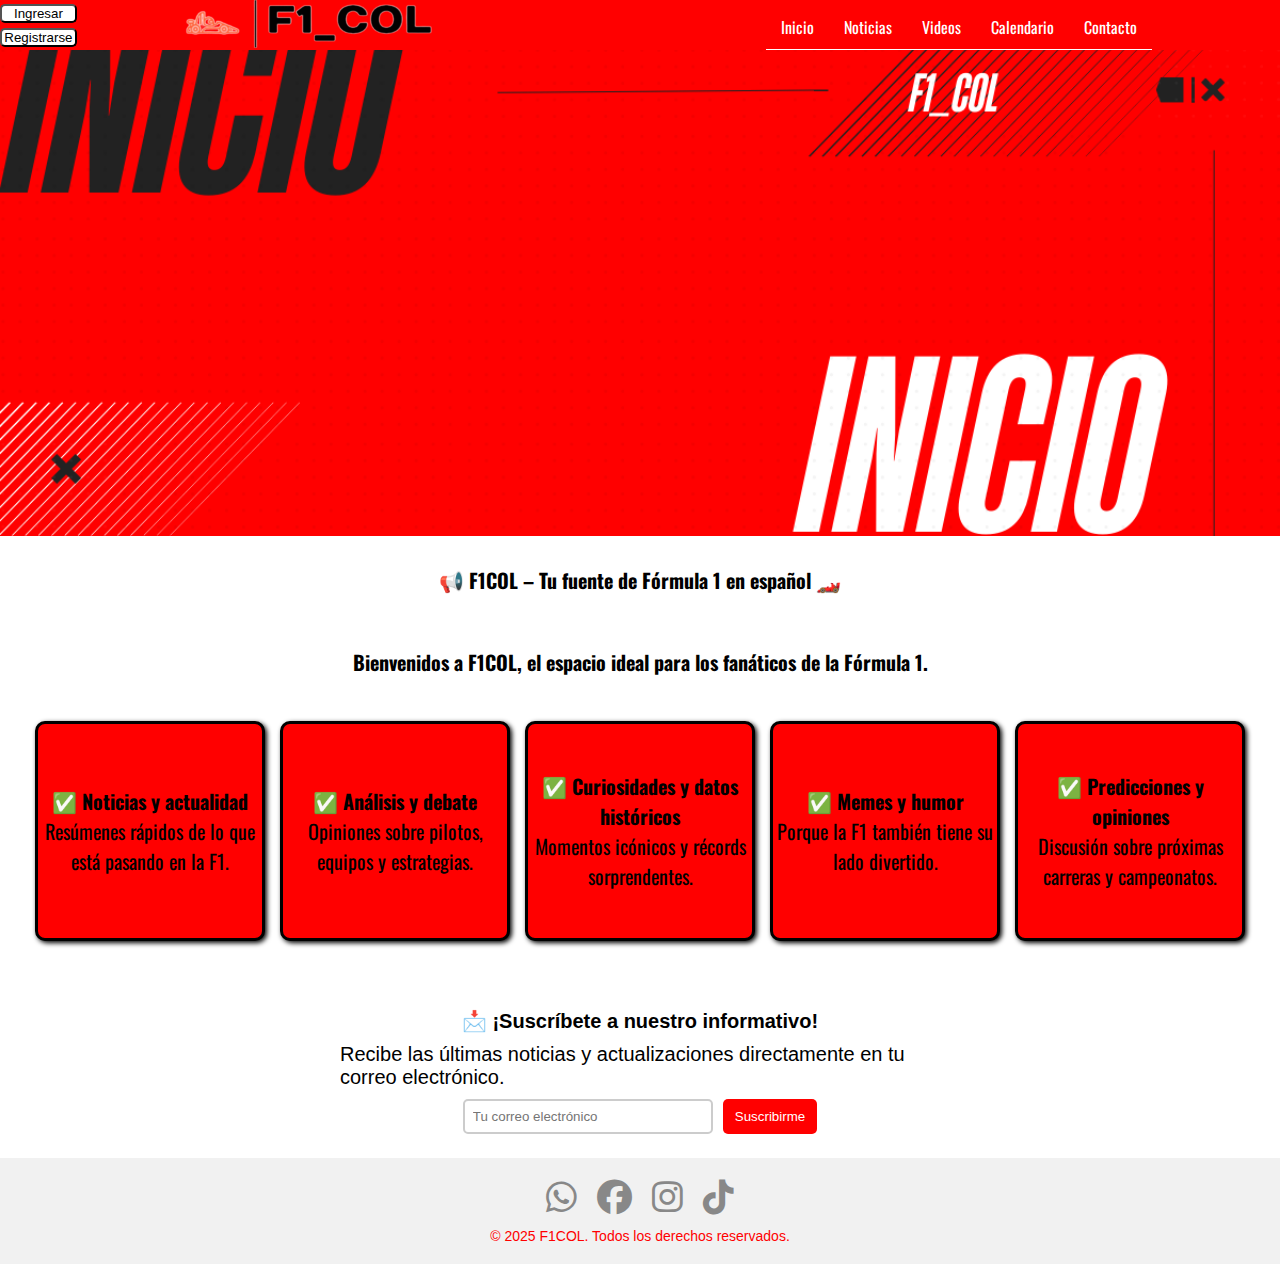
<file: index.html>
<!DOCTYPE html>
<html lang="es">
    <head>
        <meta charset="UTF-8">
        <meta name="viewport" content="width=device-width, initial-scale=1.0">
        <title>F1COL - Tu fuente de Fórmula 1</title>
        <link rel="shortcut icon" href="img/logo3.png" type="image/x-icon">
        <link rel="stylesheet"
            href="https://cdnjs.cloudflare.com/ajax/libs/font-awesome/6.7.2/css/all.min.css">
        <link rel="stylesheet" href="css/index.css">
    </head>

    <body>
        <header>
            <div class="contenedor">

                <input type="checkbox" id="menu_bar">
                <label for="menu_bar" class="fa fa-bars"></label>
                <nav class="menu">
                    <a href="index.html">Inicio</a>
                    <a href="noticias.html">Noticias</a>
                    <a href="videos.html">Videos</a>
                    <a href="calendario.html">Calendario</a>
                    <a href="contacto.html">Contacto</a>
                </nav>
                <div class="logo">
                    <img src="img/logorectangular1.png" width="250"
                        alt="F1COL Logo"
                        style="display: block; margin: 0 auto;">
                </div>
            </div>
            <div class="boton">
            <div class="login">
                <a href="login.html">
                    <button type="button"
                        onclick="window.location.href='registro.html'">Ingresar</button>
                </a>
                <br>
                <a href="registro.html">
                    <button type="button"
                        onclick="window.location.href='registro.html'">Registrarse</button>
                </a>
            </div>
        </div>

        </header>

        <br>
        <section id="banner">
            <img src="img/inicio.png" alt width="100%">
        </section>

        <main>

            <br>

            <div class="intro">
                <b>
                    <p>📢 F1COL – Tu fuente de Fórmula 1 en español 🏎️</p>
                    <br>
                    <p>Bienvenidos a F1COL, el espacio ideal para los
                        fanáticos de la Fórmula 1.</p>
                </b>
            </div>
            <br>
            <div class="tarjetasContainer">
                <div class="contenido">
                    <p>✅ <b>Noticias y actualidad</b><br> Resúmenes rápidos de lo que está pasando en la F1.</p>
                </div>
                <div class="contenido">
                    <p>✅ <b>Análisis y debate</b><br>Opiniones sobre pilotos, equipos y estrategias.</p>
                </div>
                <div class="contenido">
                    <p>✅ <b>Curiosidades y datos históricos</b><br>Momentos icónicos y récords sorprendentes.</p>
                </div>
                <div class="contenido">
                    <p>✅ <b>Memes y humor</b><br> Porque la F1 también tiene su lado divertido.</p>
                </div>
                <div class="contenido">
                    <p>✅ <b>Predicciones y opiniones</b><br>Discusión sobre próximas carreras y campeonatos.</p>
                </div>
            </div>

            <br><br>
                <div class="contenedor3">
                <div> 
                    <h2>📩 ¡Suscríbete a nuestro informativo!</h2>
                    <p>Recibe las últimas noticias y actualizaciones
                        directamente en
                        tu correo electrónico.</p>
                    <form action="#">
                        <input type="email" placeholder="Tu correo electrónico"
                            required>
                        <button type="submit">Suscribirme</button>
                    </form>
                </div>
            </div>
                <br>
            </main>
            <footer class="footer">
                <div class="social-icons">
                    <a href="#"><i class="fab fa-whatsapp"></i></a>
                    <a href="#"><i class="fab fa-facebook"></i></a>
                    <a href="https://www.instagram.com/soy_f1_col/profilecard/?igsh=MXU0N2xxOG9iejJrbg%3D%3D" target="_blank">
                        <i class="fab fa-instagram"></i>
                    </a>
                    <a href="https://www.tiktok.com/@f1col_" target="_blank">
                        <i class="fab fa-tiktok"></i>
                    </a>
                </div>
                <p>© 2025 F1COL. Todos los derechos reservados.</p>
            </footer>
        </body>
    </html>
</file>
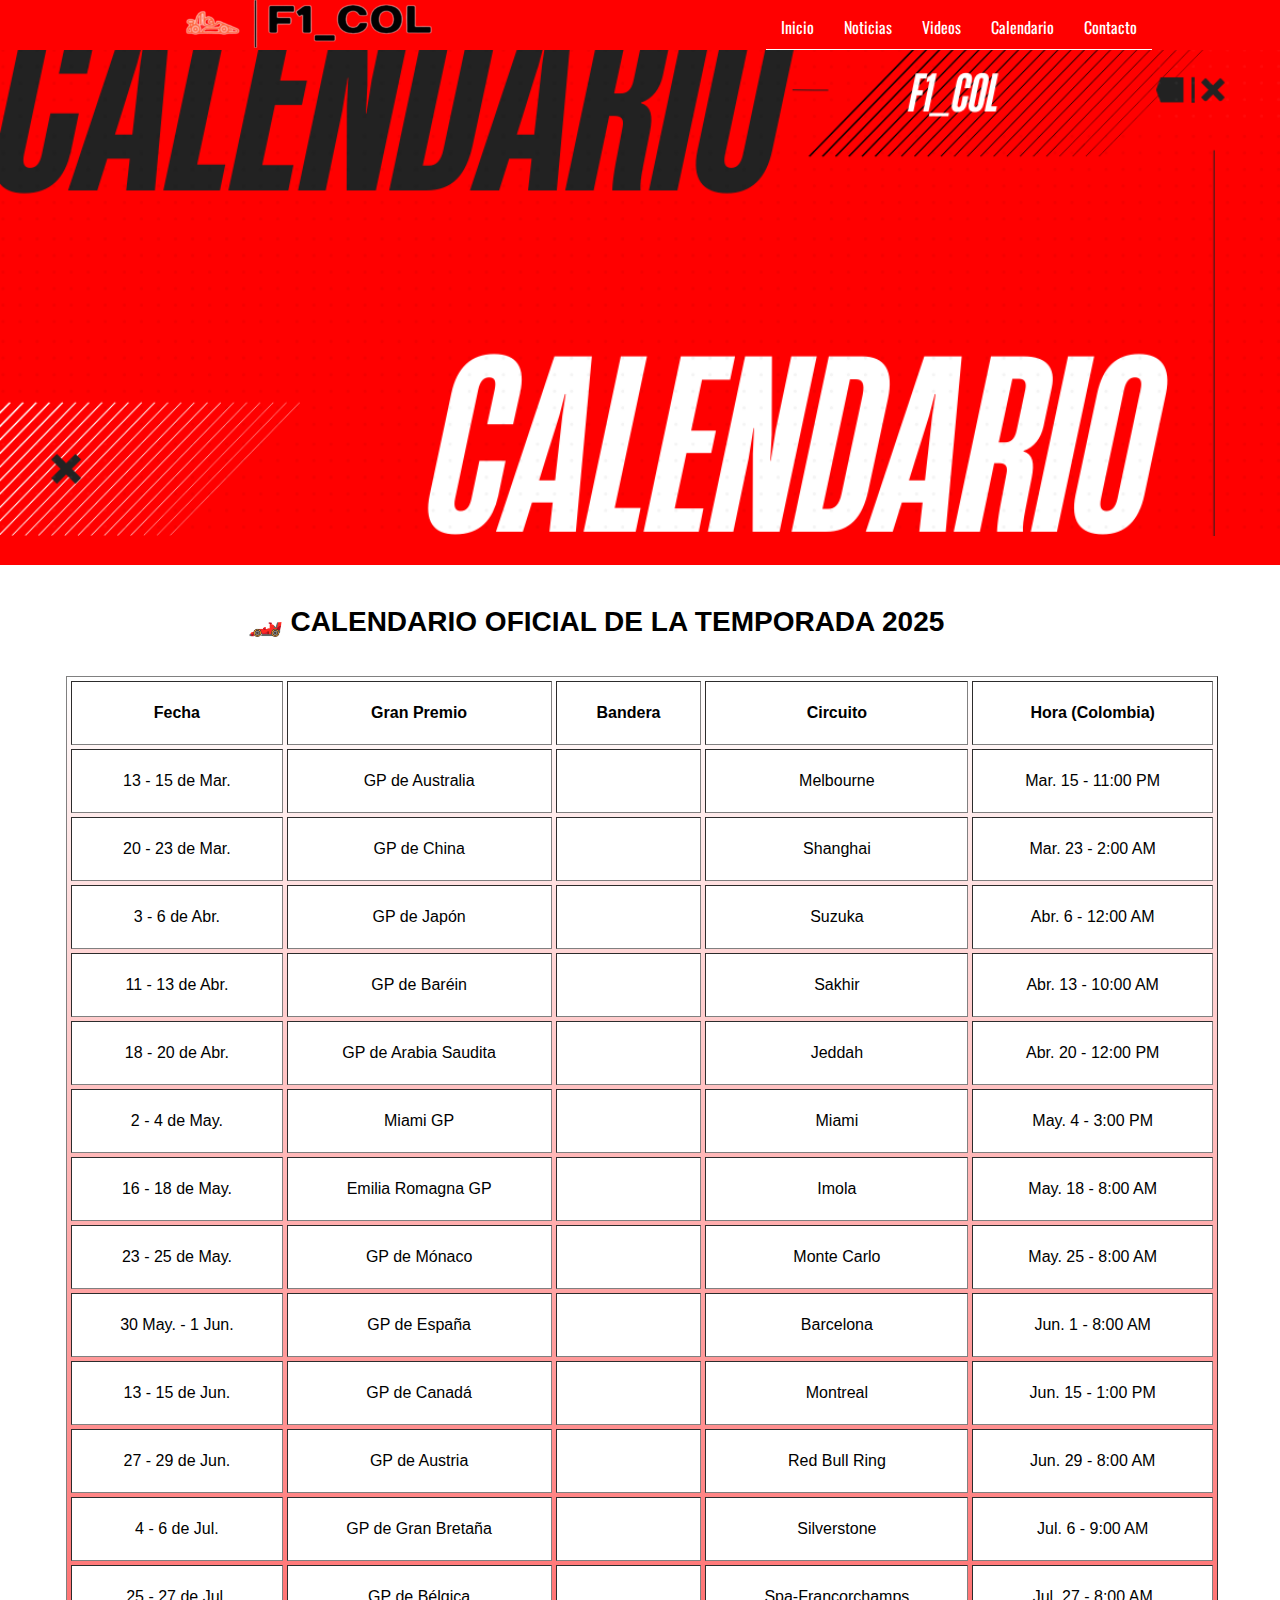
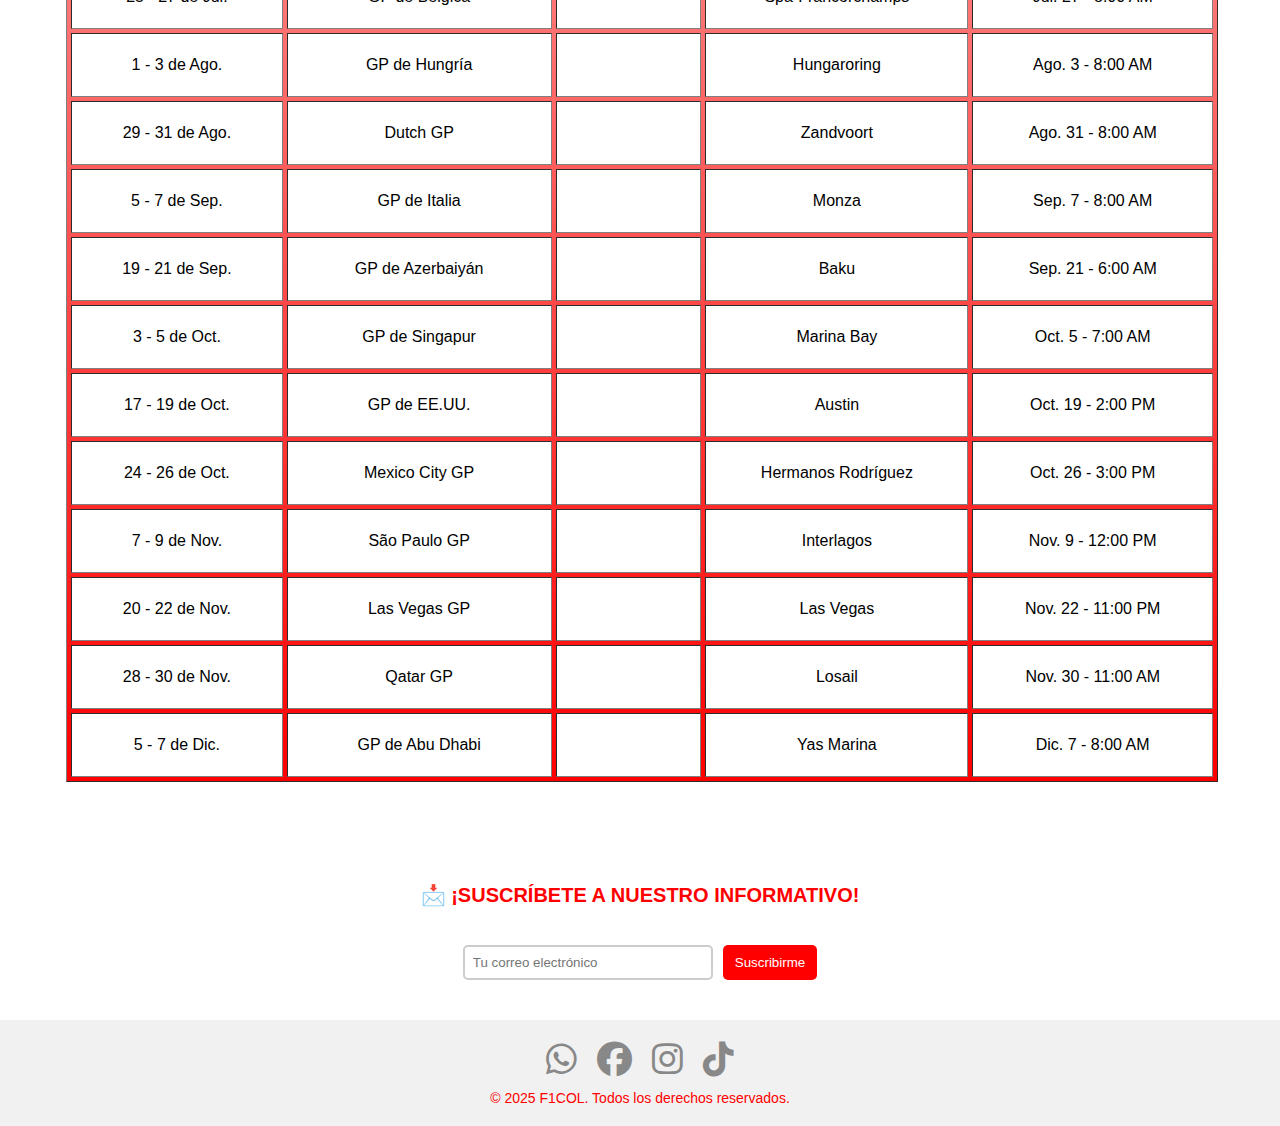
<file: calendario.html>
<!DOCTYPE html>
<html lang="es">
<head>
    <meta charset="UTF-8">
    <meta name="viewport" content="width=device-width, initial-scale=1.0">
    <title>F1COL - Calendario</title>
    <link rel="shortcut icon" href="img/logo3.png" type="image/x-icon">
    <link rel="stylesheet" href="https://cdnjs.cloudflare.com/ajax/libs/font-awesome/6.7.2/css/all.min.css">
    <link rel="stylesheet" href="css/calendario.css">
    
</head>
<body>
    <header>
    <div class="contenedor">
        <input type="checkbox" id="menu_bar">
        <label for="menu_bar" class="fa fa-bars"></label>
        <nav class="menu">
            <a href="index.html">Inicio</a>
            <a href="noticias.html">Noticias</a>
            <a href="videos.html">Videos</a>
            <a href="calendario.html">Calendario</a>
            <a href="contacto.html">Contacto</a>
        </nav>
    </div>
        <div class="logo">
            <img src="img/logorectangular1.png" width="250" alt="F1COL Logo" style="display: block; margin: 0 auto;">
            <h1></h1>
        </div>
    </header>

    <br>

    <section id="banner">
        <img src="img/calendario.png" alt="" width="100%" >      
    </section>

    <br>

    <main>
        <div class="contenedor">
        <h2>🏎️ Calendario Oficial de la Temporada 2025</h2>
                <br>
            <table class="tabla" border="1px">
                <tr>
                    
                    <th>Fecha</th>
                    <th>Gran Premio</th>
                    <th>Bandera</th>
                    <th>Circuito</th>
                    <th>Hora (Colombia)</th>
                    
                </tr>
                <tr>
                    <td>13 - 15 de Mar.</td>
                    <td>GP de Australia</td>
                    <td class="australia"></td>
                    <td>Melbourne</td>
                    <td>Mar. 15 - 11:00 PM</td>
                </tr>
                <tr>
                    <td>20 - 23 de Mar.</td>
                    <td>GP de China</td>
                    <td class="china"></td>
                    <td>Shanghai</td>
                    <td>Mar. 23 - 2:00 AM</td>
                </tr>
                <tr>
                    <td>3 - 6 de Abr.</td>
                        <td>GP de Japón</td>
                        <td class="japon"></td>
                        <td>Suzuka</td>
                        <td>Abr. 6 - 12:00 AM</td>
                    </tr>
                <tr>
                    <td>11 - 13 de Abr.</td>
                    <td>GP de Baréin</td>
                    <td class="barein"></td>
                    <td>Sakhir</td>
                    <td>Abr. 13 - 10:00 AM</td>
                </tr>
                <tr>
                    <td>18 - 20 de Abr.</td>
                    <td>GP de Arabia Saudita</td>
                    <td class="arabiaSaudita"></td>
                    <td>Jeddah</td>
                    <td>Abr. 20 - 12:00 PM</td>
                </tr>
                <tr>
                    <td>2 - 4 de May.</td>
                    <td>Miami GP</td>
                    <td class="miami"></td>
                    <td>Miami</td>
                    <td>May. 4 - 3:00 PM</td>
                </tr>
                <tr>
                    <td>16 - 18 de May.</td>
                    <td>Emilia Romagna GP</td>
                    <td class="imola"></td>
                    <td>Imola</td>
                    <td>May. 18 - 8:00 AM</td>
                </tr>
                <tr>
                    <td>23 - 25 de May.</td>
                    <td>GP de Mónaco</td>
                    <td class="monaco"></td>
                    <td>Monte Carlo</td>
                    <td>May. 25 - 8:00 AM</td>
                </tr>
                <tr>
                    <td>30 May. - 1 Jun.</td>
                    <td>GP de España</td>
                    <td class="espana"></td>
                    <td>Barcelona</td>
                    <td>Jun. 1 - 8:00 AM</td>
                </tr>
                <tr>
                    <td>13 - 15 de Jun.</td>
                    <td>GP de Canadá</td>
                    <td class="canada"></td>
                    <td>Montreal</td>
                    <td>Jun. 15 - 1:00 PM</td>
                </tr>
                <tr>
                    <td>27 - 29 de Jun.</td>
                    <td>GP de Austria</td>
                    <td class="austria"></td>
                    <td>Red Bull Ring</td>
                    <td>Jun. 29 - 8:00 AM</td>
                </tr>
                <tr>
                    <td>4 - 6 de Jul.</td>
                    <td>GP de Gran Bretaña</td>
                    <td class="granbretaña"></td>
                    <td>Silverstone</td>
                    <td>Jul. 6 - 9:00 AM</td>
                </tr>
                <tr>
                    <td>25 - 27 de Jul.</td>
                    <td>GP de Bélgica</td>
                    <td class="belgica"></td>
                    <td>Spa-Francorchamps</td>
                    <td>Jul. 27 - 8:00 AM</td>
                </tr>
                <tr>
                    <td>1 - 3 de Ago.</td>
                    <td>GP de Hungría</td>
                    <td class="hungria"></td>
                    <td>Hungaroring</td>
                    <td>Ago. 3 - 8:00 AM</td>
                </tr>
                <tr>
                    <td>29 - 31 de Ago.</td>
                    <td>Dutch GP</td>
                    <td class="paisesbajos"></td>
                    <td>Zandvoort</td>
                    <td>Ago. 31 - 8:00 AM</td>
                </tr>
                <tr>
                    <td>5 - 7 de Sep.</td>
                    <td>GP de Italia</td>
                    <td class="italia"></td>
                    <td>Monza</td>
                    <td>Sep. 7 - 8:00 AM</td>
                </tr>
                <tr>
                    <td>19 - 21 de Sep.</td>
                    <td>GP de Azerbaiyán</td>
                    <td class="azerbaiyan"></td>
                    <td>Baku</td>
                    <td>Sep. 21 - 6:00 AM</td>
                </tr>
                <tr>
                    <td>3 - 5 de Oct.</td>
                    <td>GP de Singapur</td>
                    <td class="singapur"></td>
                    <td>Marina Bay</td>
                    <td>Oct. 5 - 7:00 AM</td>
                </tr>
                <tr>
                    <td>17 - 19 de Oct.</td>
                    <td>GP de EE.UU.</td>
                    <td class="eeuu"></td>
                    <td>Austin</td>
                    <td>Oct. 19 - 2:00 PM</td>
                </tr>
                <tr>
                    <td>24 - 26 de Oct.</td>
                    <td>Mexico City GP</td>
                    <td class="mexico"></td>
                    <td>Hermanos Rodríguez</td>
                    <td>Oct. 26 - 3:00 PM</td>
                </tr>
                <tr>
                    <td>7 - 9 de Nov.</td>
                    <td>São Paulo GP</td>
                    <td class="brasil"></td>
                    <td>Interlagos</td>
                    <td>Nov. 9 - 12:00 PM</td>
                </tr>
                <tr>
                    <td>20 - 22 de Nov.</td>
                    <td>Las Vegas GP</td>
                    <td class="lasvegas"></td>
                    <td>Las Vegas</td>
                    <td>Nov. 22 - 11:00 PM</td>
                </tr>
                <tr>
                    <td>28 - 30 de Nov.</td>
                    <td>Qatar GP</td>
                    <td class="qatar"></td>
                    <td>Losail</td>
                    <td>Nov. 30 - 11:00 AM</td>
                </tr>
                <tr>
                    <td>5 - 7 de Dic.</td>
                    <td>GP de Abu Dhabi</td>
                    <td class="abudhabi"></td>
                    <td>Yas Marina</td>
                    <td>Dic. 7 - 8:00 AM</td>
                </tr>
                
            </table>
        </div>
<br>
    <div class="contenedor3">
        <div> 
            <h2>📩 ¡Suscríbete a nuestro informativo!</h2>
            <p>Recibe las últimas noticias y actualizaciones
                directamente en
                tu correo electrónico.</p>
            <form action="#">
                <input type="email" placeholder="Tu correo electrónico"
                    required>
                <button type="submit">Suscribirme</button>
            </form>
        </div>
    </div>
        
    </main>
    <footer class="footer">
        <div class="social-icons">
            <a href="#"><i class="fab fa-whatsapp"></i></a>
            <a href="#"><i class="fab fa-facebook"></i></a>
            <a href="https://www.instagram.com/soy_f1_col/profilecard/?igsh=MXU0N2xxOG9iejJrbg%3D%3D" target="_blank">
                <i class="fab fa-instagram"></i>
            </a>
            <a href="https://www.tiktok.com/@f1col_" target="_blank">
                <i class="fab fa-tiktok"></i>
            </a>
        </div>
        <p>© 2025 F1COL. Todos los derechos reservados.</p>
    </footer>
</body>
</html>
</file>
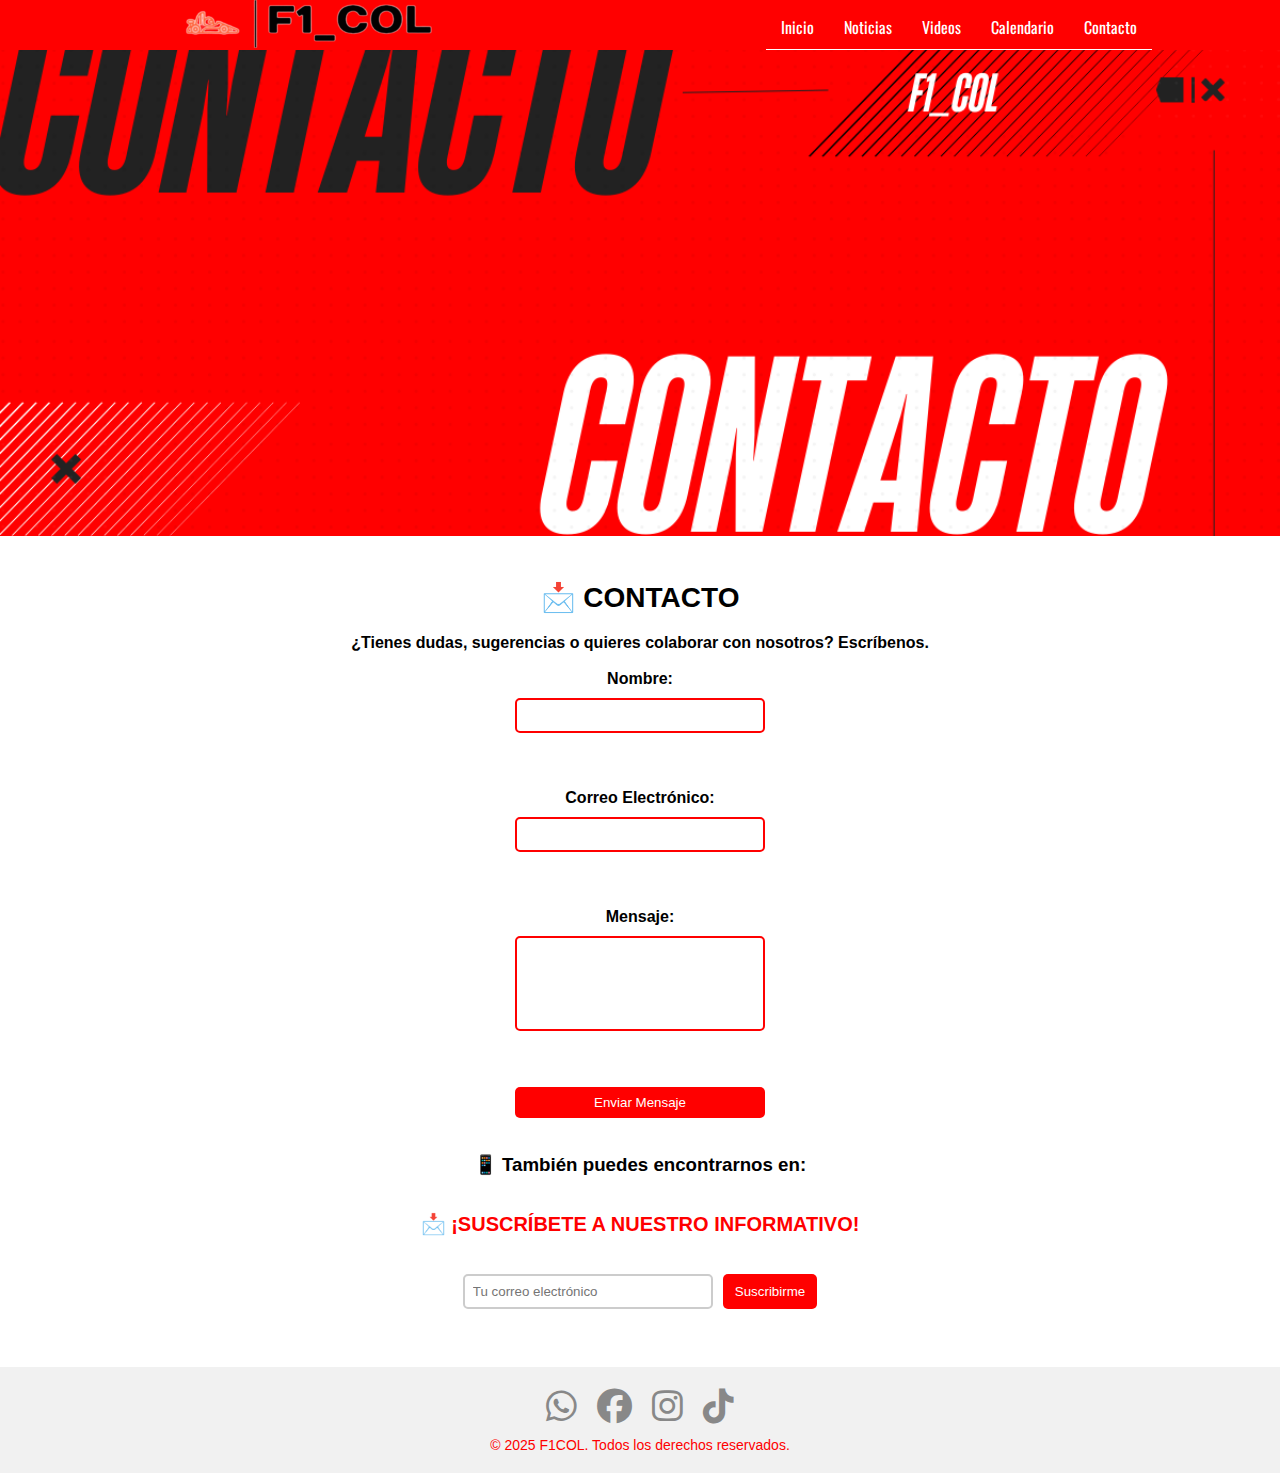
<file: contacto.html>
<!DOCTYPE html>
<html lang="es">
    <head>
        <meta charset="UTF-8">
        <meta name="viewport" content="width=device-width, initial-scale=1.0">
        <title>F1COL - Contacto</title>
        <link rel="shortcut icon" href="img/logo3.png" type="image/x-icon">
        <link rel="stylesheet" href="https://cdnjs.cloudflare.com/ajax/libs/font-awesome/6.7.2/css/all.min.css">
        <link rel="stylesheet" href="css/contacto.css">
    </head>
    <body>
        <header>
        <div class="contenedor">
            <input type="checkbox" id="menu_bar">
            <label for="menu_bar" class="fa fa-bars"></label>
            <nav class="menu">
                <a href="index.html">Inicio</a>
                <a href="noticias.html">Noticias</a>
                <a href="videos.html">Videos</a>
                <a href="calendario.html">Calendario</a>
                <a href="contacto.html">Contacto</a>
            </nav>
        </div>
        
            <div class="logo">
                <img src="img/logorectangular1.png" width="250" alt="F1COL Logo" style="display: block; margin: 0 auto;">
            <h1></h1>
            </div> 
        </header>
        <br>
        <section id="banner">
            <img src="img/contacto.png" alt width="100%" >
        </section>


        <main>
                <div class="contacto">
                <h2>📩 Contacto</h2>
                <b>
                    <p>¿Tienes dudas, sugerencias o quieres colaborar con nosotros?
                        Escríbenos.</p>
                </b>
                <br>
                <b>
                    <form action="enviar.php" method="POST">
                        <label for="nombre">Nombre:</label>
                        <input type="text" id="nombre" name="nombre" required>
                        <br><br>
                        <label for="email">Correo Electrónico:</label>
                        <input type="email" id="email" name="email" required>
                        <br><br>
                        <label for="mensaje">Mensaje:</label>
                        <textarea id="mensaje" name="mensaje" rows="5"
                            required></textarea>
                        <br><br>
                        <button type="submit">Enviar Mensaje</button>
                    </form>
                </b>
                <br><br>
                <h3>📱 También puedes encontrarnos en:</h3>
                <br><br>
            </div>
            <div class="contenedor3">
                <div> 
                    <h2>📩 ¡Suscríbete a nuestro informativo!</h2>
                    <p>Recibe las últimas noticias y actualizaciones
                        directamente en
                        tu correo electrónico.</p>
                    <form action="#">
                        <input type="email" placeholder="Tu correo electrónico"
                            required>
                        <button type="submit">Suscribirme</button>
                    </form>
                </div>
            </div>
                <br>
            </main>
            <footer class="footer">
                <div class="social-icons">
                    <a href="#"><i class="fab fa-whatsapp"></i></a>
                    <a href="#"><i class="fab fa-facebook"></i></a>
                    <a href="https://www.instagram.com/soy_f1_col/profilecard/?igsh=MXU0N2xxOG9iejJrbg%3D%3D" target="_blank">
                        <i class="fab fa-instagram"></i>
                    </a>
                    <a href="https://www.tiktok.com/@f1col_" target="_blank">
                        <i class="fab fa-tiktok"></i>
                    </a>
                </div>
                <p>© 2025 F1COL. Todos los derechos reservados.</p>
            </footer>
    </body>
</html>
</file>
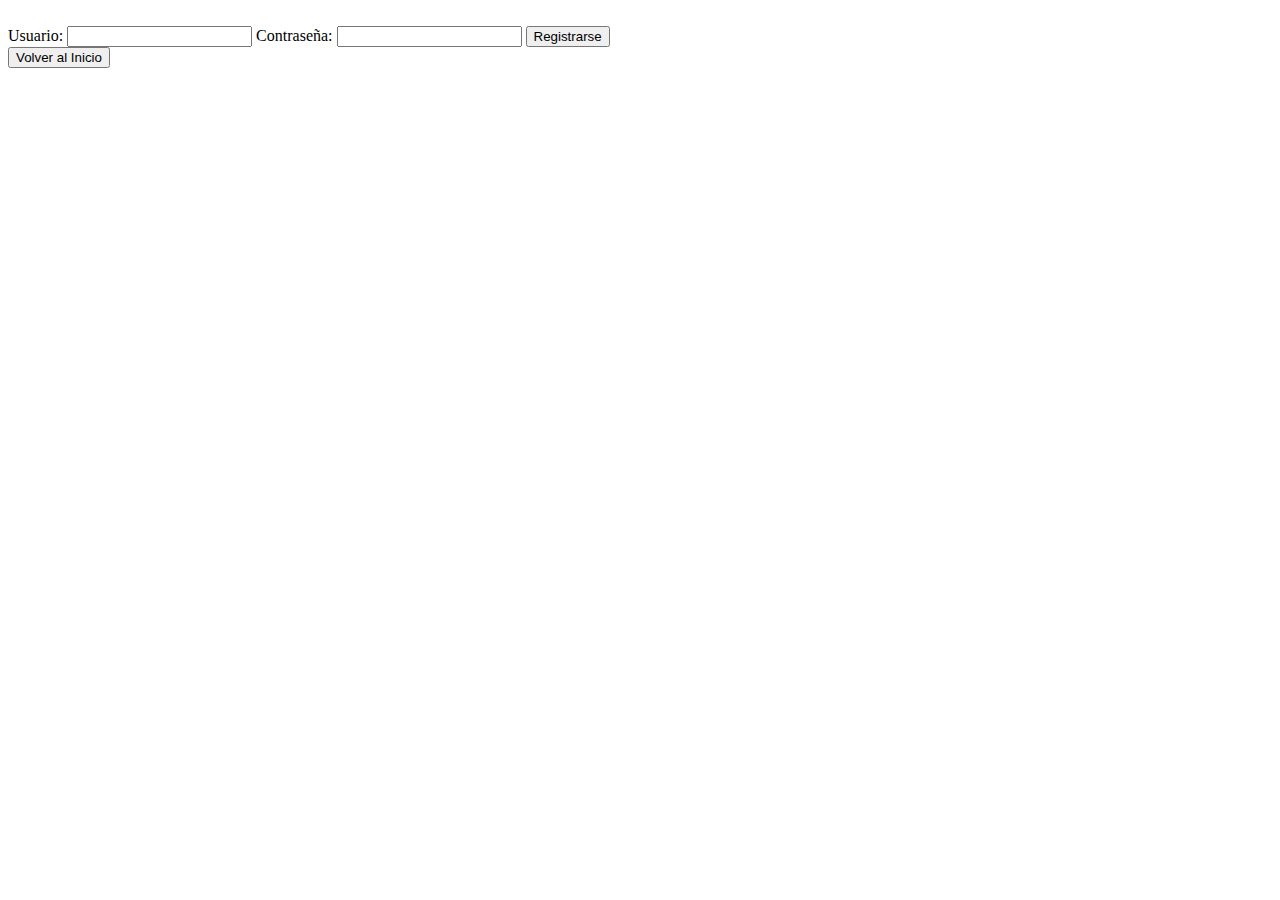
<file: login.html>
<!DOCTYPE html>
<html lang="en">
<head>
    <meta charset="UTF-8">
    <meta name="viewport" content="width=device-width, initial-scale=1.0">
    <title>Iniciar Sesiónn</title>
</head>
<br>
<body>
    <form action="registrar.php" method="POST">
        <label for="usuario">Usuario:</label>
        <input type="text" id="usuario" name="usuario" required>
    
        <label for="password">Contraseña:</label>
        <input type="password" id="password" name="password" required>
    
        <button type="submit">Registrarse</button>
    </form>

         <a href="index.html">
        <button type="button">Volver al Inicio</button>
    </a>
</body>
</html>
</file>
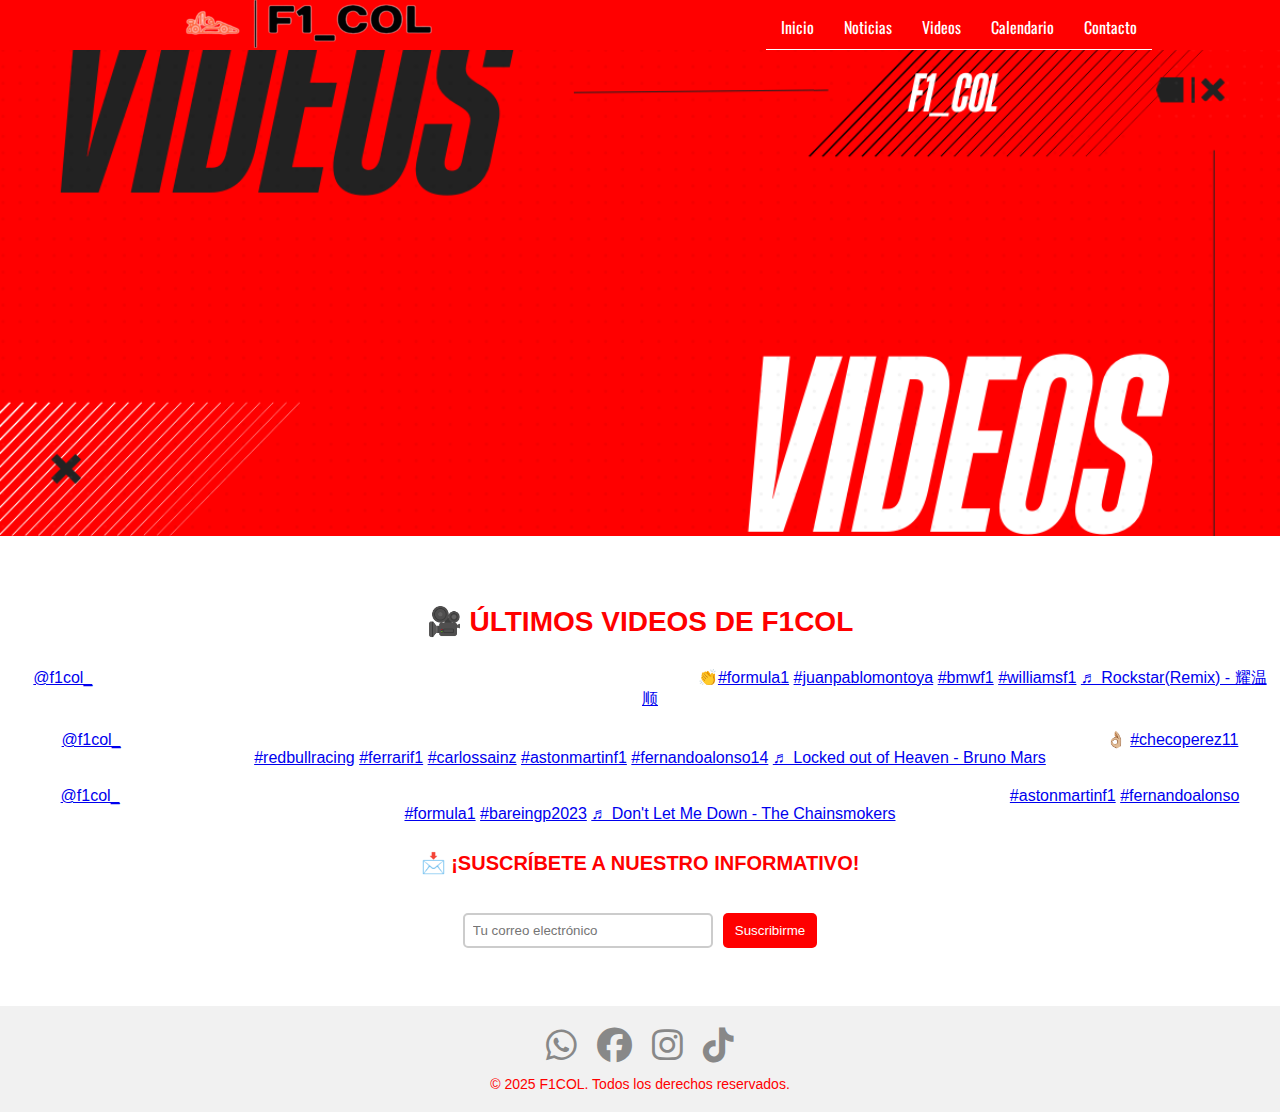
<file: videos.html>
<!DOCTYPE html>
<html lang="es">
    <head>
        <meta charset="UTF-8">
        <meta name="viewport" content="width=device-width, initial-scale=1.0">
        <title>F1COL - Videos</title>
        <link rel="shortcut icon" href="img/logo3.png" type="image/x-icon">
        <link rel="stylesheet"
            href="https://cdnjs.cloudflare.com/ajax/libs/font-awesome/6.7.2/css/all.min.css">
        <link rel="stylesheet" href="css/videos.css">

    </head>
    <body>
        <header>
            <div class="contenedor">
                <input type="checkbox" id="menu_bar">
                <label for="menu_bar" class="fa fa-bars"></label>
                <nav class="menu">
                    <a href="index.html">Inicio</a>
                    <a href="noticias.html">Noticias</a>
                    <a href="videos.html">Videos</a>
                    <a href="calendario.html">Calendario</a>
                    <a href="contacto.html">Contacto</a>
                </nav>
            </div>
            <div class="logo">
                <img src="img/logorectangular1.png" width="250" alt="F1COL Logo"
                    style="display: block; margin: 0 auto;">
                <h1></h1>
            </div>
        </header>

        <br>

        <section id="banner">
            <img src="img/videos.png" alt width="100%">
        </section>

        <br>

        <main>
            <h2>🎥 Últimos Videos de F1COL</h2>

            <div class="contenedor2">
                <div class="videoContainer">
                    <blockquote class="tiktok-embed"
                        cite="https://www.tiktok.com/@f1col_/video/7078031073250217221"
                        data-video-id="7078031073250217221"
                        style="max-width: 605px;min-width: 325px;"> <section> <a
                                target="_blank" title="@f1col_"
                                href="https://www.tiktok.com/@f1col_?refer=embed">@f1col_</a>
                            Recordar es vivir y que mejor para eso que ver unas
                            cuantas carreras de este señor 👏<a title="formula1"
                                target="_blank"
                                href="https://www.tiktok.com/tag/formula1?refer=embed">#formula1</a>
                            <a title="juanpablomontoya" target="_blank"
                                href="https://www.tiktok.com/tag/juanpablomontoya?refer=embed">#juanpablomontoya</a>
                            <a title="bmwf1" target="_blank"
                                href="https://www.tiktok.com/tag/bmwf1?refer=embed">#bmwf1</a>
                            <a title="williamsf1" target="_blank"
                                href="https://www.tiktok.com/tag/williamsf1?refer=embed">#williamsf1</a>
                            <a target="_blank" title="♬ Rockstar(Remix) - 耀温顺"
                                href="https://www.tiktok.com/music/Rockstar-Remix-6876258485625948173?refer=embed">♬
                                Rockstar(Remix) - 耀温顺</a> </section>
                    </blockquote>
                    <script async
                        src="https://www.tiktok.com/embed.js"></script>
                </div>

                <div class="videoContainer">
                    <blockquote class="tiktok-embed"
                        cite="https://www.tiktok.com/@f1col_/video/7230181177217338629"
                        data-video-id="7230181177217338629"
                        style="max-width: 605px;min-width: 325px;"> <section> <a
                                target="_blank" title="@f1col_"
                                href="https://www.tiktok.com/@f1col_?refer=embed">@f1col_</a>
                            The king of street lo hizo de nuevo que carrera la
                            que nos espera mañana con los hispanohablantes en
                            las tres primeras grillas de partida 👌🏼 <a
                                title="checoperez11" target="_blank"
                                href="https://www.tiktok.com/tag/checoperez11?refer=embed">#checoperez11</a>
                            <a title="redbullracing" target="_blank"
                                href="https://www.tiktok.com/tag/redbullracing?refer=embed">#redbullracing</a>
                            <a title="ferrarif1" target="_blank"
                                href="https://www.tiktok.com/tag/ferrarif1?refer=embed">#ferrarif1</a>
                            <a title="carlossainz" target="_blank"
                                href="https://www.tiktok.com/tag/carlossainz?refer=embed">#carlossainz</a>
                            <a title="astonmartinf1" target="_blank"
                                href="https://www.tiktok.com/tag/astonmartinf1?refer=embed">#astonmartinf1</a>
                            <a title="fernandoalonso14" target="_blank"
                                href="https://www.tiktok.com/tag/fernandoalonso14?refer=embed">#fernandoalonso14</a>
                            <a target="_blank"
                                title="♬ Locked out of Heaven - Bruno Mars"
                                href="https://www.tiktok.com/music/Locked-out-of-Heaven-6704976866073151490?refer=embed">♬
                                Locked out of Heaven - Bruno Mars</a> </section>
                    </blockquote> <script async
                        src="https://www.tiktok.com/embed.js"></script>
                    <section> </section>
                </blockquote>
                <script async src="https://www.tiktok.com/embed.js"></script>
            </div>
            <div class="videoContainer">
                <blockquote class="tiktok-embed"
                    cite="https://www.tiktok.com/@f1col_/video/7207119662352485637"
                    data-video-id="7207119662352485637"
                    style="max-width: 605px;min-width: 325px;"> <section> <a
                            target="_blank" title="@f1col_"
                            href="https://www.tiktok.com/@f1col_?refer=embed">@f1col_</a>
                        Mas de una decada sin un monoplaza competitivo y a la
                        primera que tiene uno para luchar nos regala una
                        excelente carrera <a title="astonmartinf1"
                            target="_blank"
                            href="https://www.tiktok.com/tag/astonmartinf1?refer=embed">#astonmartinf1</a>
                        <a title="fernandoalonso" target="_blank"
                            href="https://www.tiktok.com/tag/fernandoalonso?refer=embed">#fernandoalonso</a>
                        <a title="formula1" target="_blank"
                            href="https://www.tiktok.com/tag/formula1?refer=embed">#formula1</a>
                        <a title="bareingp2023" target="_blank"
                            href="https://www.tiktok.com/tag/bareingp2023?refer=embed">#bareingp2023</a>
                        <a target="_blank"
                            title="♬ Don&#39;t Let Me Down - The Chainsmokers"
                            href="https://www.tiktok.com/music/Don't-Let-Me-Down-6557525235200232199?refer=embed">♬
                            Don&#39;t Let Me Down - The Chainsmokers</a>
                    </section>
                </blockquote>
                <script async src="https://www.tiktok.com/embed.js"></script>
            </div>
        </div>

        <br>
        <div class="contenedor1">
            <div>
                <h2>📩 ¡Suscríbete a nuestro informativo!</h2>
                <p>Recibe las últimas noticias y actualizaciones
                    directamente en
                    tu correo electrónico.</p>
                <form action="#">
                    <input type="email" placeholder="Tu correo electrónico"
                        required>
                    <button type="submit">Suscribirme</button>
                </form>
            </div>
        </div>
        <br>
        </main>
        <footer class="footer">
            <div class="social-icons">
                <a href="#"><i class="fab fa-whatsapp"></i></a>
                <a href="#"><i class="fab fa-facebook"></i></a>
                <a
                    href="https://www.instagram.com/soy_f1_col/profilecard/?igsh=MXU0N2xxOG9iejJrbg%3D%3D"
                    target="_blank">
                    <i class="fab fa-instagram"></i>
                </a>
                <a href="https://www.tiktok.com/@f1col_" target="_blank">
                    <i class="fab fa-tiktok"></i>
                </a>
            </div>
            <p>© 2025 F1COL. Todos los derechos reservados.</p>
        </footer>
    </body>
</html>
</file>
<file: css/index.css>
@import url('https://fonts.googleapis.com/css2?family=Oswald:wght@200..700&display=swap');
@import url(indexResponcive.css);

* {
    padding: 0;
    margin: 0;
    box-sizing: border-box;
}

body {

    font-family: "Oswald", serif;
    font-optical-sizing: auto;
    font-weight: 400;
    font-style: normal;
    background-color: rgb(255, 255, 255);
}

header {
    width: 100%;
    height: 50px;
    background-color: rgb(255, 0, 0);
    top: 0;
    left: 0;
    position: fixed;
    color: rgb(255, 255, 255);
    z-index: 1;
}

.contenedor {
    margin: 0;
    width: 90%;

}

header .contenedor {
    display: table;
}

.logo {
    position: relative;
    margin-top: 0;
    width: 400px;
    left: 110px;

}

.boton {
    margin-top: -4%;
}

.login button {
    position: relative;
    color: rgb(0, 0, 0);
    background-color: rgb(255, 255, 255);
    width: 6%;
    height: 50%;
    margin-top: auto;
    border-radius: 5px;
    cursor: pointer;
}

.intro {
    text-align: center;
    font-size: 35px;
    font-weight: bold;
}

.contenedor1 h2 {
    text-align: center;
    font-size: 25px;
}

.contenedor1 ul,
p {
    text-align: center;
    font-size: 20px;
}

.contenedor3 p {
    text-align: left;
}

.tarjetasContainer {
    display: flex;
    flex-wrap: wrap;
    justify-content: center;
    gap: 15px;
    padding: 20px;
}

.contenido {
    width: 230px;
    height: 220px;
    background-color: red;
    border: 3px solid black;
    border-radius: 10px;
    box-shadow: 2px 2px 5px rgb(0, 0, 0);
    display: flex;
    align-items: center;
    justify-content: center;
    text-align: center;
    color: rgb(0, 0, 0);
    cursor: pointer;
    transition: transform 0.2s ease-in-out;
}


.contenido:hover {
    transform: translateY(20px) scale(1.05);
}


.contenedor3 {
    max-width: 600px;
    margin: auto;
    text-align: center;
    font-family: Arial, sans-serif;
}


.contenedor3 h2 {
    font-size: 20px;
    margin-bottom: 10px;
}


.contenedor3 form {
    display: flex;
    justify-content: center;
    gap: 10px;
    margin-top: 10px;
}

.contenedor3 form input {
    padding: 8px;
    border: 2px solid #ccc;
    border-radius: 5px;
    width: 250px;
}

.contenedor3 form button {
    background-color: #ff0000;
    color: white;
    border: none;
    padding: 8px 12px;
    border-radius: 5px;
    cursor: pointer;
    transition: background 0.3s ease-in-out;
}

.contenedor form button:hover {
    background-color: #d13636;
}



.footer {
    background-color: #f1f1f1;
    text-align: center;
    padding: 20px 10px;
    font-family: Arial, sans-serif;
}


.social-icons {
    display: flex;
    justify-content: center;
    gap: 20px;
    margin-bottom: 10px;
}

.social-icons a {
    font-size: 35px;
    color: rgb(136, 136, 136);
    transition: transform 0.3s ease, color 0.3s ease;
}


.social-icons a:hover {
    transform: scale(1.1);
    color: #ff0000;
}


.footer p {
    font-size: 14px;
    color: #ff0000;
    margin: 0;
}

@media (max-width: 768px) {
    .tarjetasContainer {
        flex-direction: column;
        align-items: center;
    }
}
</file>
<file: css/calendario.css>
@import url('https://fonts.googleapis.com/css2?family=Oswald:wght@200..700&display=swap');
@import url(indexResponcive.css);

* {
    padding: 0;
    margin: 0;
    box-sizing: border-box;

}

body {
    font-family: "Oswald", serif;
    font-optical-sizing: auto;
    font-weight: 400;
    font-style: normal;
    background-color: #ff0000;
    display: flex;
    flex-direction: column;
    min-height: 100vh; 
}


header {
    width: 100%;
    height: 50px;
    background-color: rgb(255, 0, 0);
    top: 0;
    left: 0;
    position: fixed;
    color: rgb(255, 255, 255);
    z-index: 1;
}

.contenedor {
    margin: 0;
    width: 90%;
    position: absolute;

}

header .contenedor {
    display: table;
}

.logo {
    position: relative;
    margin-top: 0;
    width: 400px;
    left: 110px;

}

.login button {
    color: rgb(0, 0, 0);
    background-color: rgb(255, 255, 255);
    width: 6%;
    height: 50%;
    top: 20%;

}

.contenedor .tabla{
    position: relative;
    width: 100%;
    left: 4%;
    border-collapse: separate;
    border-spacing: 4px;

    background: #ff0000  bottom left repeat-x;
    color: #000000;
    background: linear-gradient(to bottom, #ffffff, #ff0000);
 }
 
 td, th {
    background: #ffffff;
    color: #000000;
 }

/*
.contenedor .tabla {
    position: relative;
    color: black;
    border: 1px solid #000000;
    border-collapse: separate;
    border-spacing: 5px;
    width: 100%;
    left: 4%;
}*/

.contenedor h2 {
    color: #000000;
}

.contenedor3 {
    max-width: 100%;
    margin-top: 150%;
    text-align: center;
    font-family: oswal, sans-serif;
}


.contenedor3 h2 {
    font-size: 20px;
    margin-bottom: 10px;
}


.contenedor3 form {
    display: flex;
    justify-content: center;
    gap: 10px;
    margin-top: 10px;
}

.contenedor3 form input {
    padding: 8px;
    border: 2px solid #ccc;
    border-radius: 5px;
    width: 250px;
}


.contenedor3 form button {
    background-color: #ff0000;
    color: white;
    border: none;
    padding: 8px 12px;
    border-radius: 5px;
    cursor: pointer;
    transition: background 0.3s ease-in-out;
}

.contenedor form button:hover {
    background-color: #d13636;
}


.footer {
    background-color: #f1f1f1;
    text-align: center;
    padding: 20px 10px;
    font-family: oswal, sans-serif;
}


.social-icons {
    display: flex;
    justify-content: center;
    gap: 20px;
    margin-bottom: 10px;
}

.social-icons a {
    font-size: 35px;
    color: rgb(136, 136, 136);
    transition: transform 0.3s ease, color 0.3s ease;
}


.social-icons a:hover {
    transform: scale(1.1);
    color: #ff0000;
}


.footer p {
    font-size: 14px;
    color: #ff0000;
    margin: 0;
}


main {
    background-color: #ffffff;
    color: rgb(255, 255, 255);
    text-align: center;
    padding: 40px 20px;
    font-family: Arial, sans-serif;
    flex: 1;
}

main h2 {
    font-size: 28px;
    margin-bottom: 20px;
    text-transform: uppercase;
    color: #ff0000;
    flex: 1;
}


article {
    display: flex;
    align-items: center;
    background: #181717;
    border-radius: 12px;
    overflow: hidden;
    margin: 20px auto;
    max-width: 900px;
    transition: transform 0.3s ease-in-out;
    padding: 20px;
}

article:hover {
    transform: scale(1.03);
}


article+div img {
    width: 100%;
    max-width: 900px;
    display: block;
    margin: 0 auto;
    border-radius: 10px;
    border: 3px solid #ff0000;
}


article h3 {
    font-size: 22px;
    color: #ff0000;
    margin-bottom: 10px;
    text-align: left;
}

article p {
    font-size: 16px;
    line-height: 1.5;
    text-align: left;
}

article a {
    display: inline-block;
    margin-top: 10px;
    color: #ff0000;
    font-weight: bold;
    text-decoration: none;
    transition: color 0.3s;
}

article a:hover {
    color: #ffffff;
}


@media (max-width: 768px) {
    article {
        flex-direction: column;
        text-align: center;
    }

    article h3,
    article p {
        text-align: center;
    }
    .footer {
        width: 100%;
        position: relative; /* Evitar que se superponga */
        bottom: 0;
    
    }
}

.contenedor .tabla td, 
.contenedor .tabla th {
    padding: 22px;
}

td[class] {
    background-size: 150px 55px;
    background-repeat: no-repeat;
    background-position: center;
    padding-left: 30px;
    background-color: #ffffff;
}

.australia {
    background-image: url('https://www.banderas-mundo.es/data/flags/h80/au.webp');

}

.china {
    background-image: url('https://www.banderas-mundo.es/data/flags/h80/cn.webp');

}

.japon {
    background-image: url('https://www.banderas-mundo.es/data/flags/h80/jp.webp');
}

.barein {
    background-image: url('https://www.banderas-mundo.es/data/flags/h80/bh.webp');
}

.arabiaSaudita {
    background-image: url('https://www.banderas-mundo.es/data/flags/h80/sa.webp');
}

.miami, .eeuu {
    background-image: url('https://www.banderas-mundo.es/data/flags/h80/us.webp');
}

.imola, .italia {
    background-image: url('https://www.banderas-mundo.es/data/flags/h80/it.webp');
}

.monaco {
    background-image: url('https://www.banderas-mundo.es/data/flags/h80/mc.webp');
}

.espana {
    background-image: url('https://www.banderas-mundo.es/data/flags/h80/es.webp');
}

.canada {
    background-image: url('https://www.banderas-mundo.es/data/flags/h80/ca.webp');
}

.austria {
    background-image: url('https://www.banderas-mundo.es/data/flags/h80/at.webp');
}

.granbretaña {
    background-image: url('https://www.banderas-mundo.es/data/flags/h80/gb.webp');
}

.belgica {
    background-image: url('https://www.banderas-mundo.es/data/flags/h80/be.webp');
}

.hungria {
    background-image: url('https://www.banderas-mundo.es/data/flags/h80/hu.webp');
}

.paisesbajos {
    background-image: url('https://www.banderas-mundo.es/data/flags/h80/nl.webp');
}

.azerbaiyan {
    background-image: url('https://www.banderas-mundo.es/data/flags/h80/az.webp');
}

.singapur {
    background-image: url('https://www.banderas-mundo.es/data/flags/h80/sg.webp');
}

.mexico {
    background-image: url('https://www.banderas-mundo.es/data/flags/h80/mx.webp');
}

.brasil {
    background-image: url('https://www.banderas-mundo.es/data/flags/h80/br.webp');
}

.lasvegas {
    background-image: url('https://www.banderas-mundo.es/data/flags/h80/us.webp');
}

.qatar {
    background-image: url('https://www.banderas-mundo.es/data/flags/h80/qa.webp');
}

.abudhabi {
    background-image: url('https://www.banderas-mundo.es/data/flags/h80/ae.webp');
}
</file>
<file: css/contacto.css>
@import url('https://fonts.googleapis.com/css2?family=Oswald:wght@200..700&display=swap');
@import url(indexResponcive.css);

*{
    padding: 0;
    margin: 0;
    box-sizing: border-box;
}

body{
    /* fuente de google */
    font-family: "Oswald", serif;
    font-optical-sizing: auto;
    font-weight: 400; 
    font-style: normal;
}

header{
    width: 100%;
    height: 50px;
    background-color: rgb(255, 0, 0);
    top: 0;
    left: 0;
    position: fixed; /*con esto siempre va estar fijo el menu no importa si baja*/
    color: rgb(255, 255, 255);
    z-index: 1;
}

.contenedor{
    margin: 0;
    width: 90%;
    position: absolute;
  
}

header .contenedor{
    display: table;
}

.logo {
    position: relative;
    margin-top: 0;

    width: 400px;
    left: 80px;
}

.logo {
    position: relative;
    margin-top: 0;
    width: 400px;
    left: 110px;
}

.login button{
    color: rgb(0, 0, 0);
    background-color: rgb(255, 255, 255);
    width: 6%;
    height: 50%;
    top: 20%;
   
}

.contacto h2{
    color: black;
}

.contacto p{
    color: black;
}

.contacto form{
    display:grid;
    justify-content: center;
    gap: 10px;
    color: #000000;
}

.contacto form input {
    padding: 8px;
    border: 2px solid #ff0000;
    border-radius: 5px;
    width: 250px;
}

.contacto form textarea {
    padding: 8px;
    border: 2px solid #ff0000;
    border-radius: 5px;
    width: 250px;
    resize: none; 
}


.contacto h3{
    color: black;
}

.contacto form button {
    background-color: #ff0000;
    color: white;
    border: none;
    padding: 8px 12px;
    border-radius: 5px;
    cursor: pointer;
    transition: background 0.3s ease-in-out;
}

.contacto form button:hover {
    background-color: #d13636;
}

.contenedor3 {
    max-width: 600px;
    margin: auto;
    text-align: center;
    font-family: Arial, sans-serif;
}


.contenedor3 h2 {
    font-size: 20px;
    margin-bottom: 10px;
}


.contenedor3 form {
    display: flex;
    justify-content: center;
    gap: 10px;
    margin-top: 10px;
}

.contenedor3 form input {
    padding: 8px;
    border: 2px solid #ccc;
    border-radius: 5px;
    width: 250px;
}

.contenedor3 form button {
    background-color: #ff0000;
    color: white;
    border: none;
    padding: 8px 12px;
    border-radius: 5px;
    cursor: pointer;
    transition: background 0.3s ease-in-out;
}

.contenedor form button:hover {
    background-color: #d13636;
}


.footer {
    background-color: #f1f1f1;
    text-align: center;
    padding: 20px 10px;
    font-family: Arial, sans-serif;
}


.social-icons {
    display: flex;
    justify-content: center;
    gap: 20px;
    margin-bottom: 10px;
}

.social-icons a {
    font-size: 35px;
    color: rgb(136, 136, 136);
    transition: transform 0.3s ease, color 0.3s ease;
}


.social-icons a:hover {
    transform: scale(1.1);
    color: #ff0000;
}


.footer p {
    font-size: 14px;
    color: #ff0000;
    margin: 0;
}


main {
    background-color: #ffffff;
    color: rgb(255, 255, 255);
    text-align: center;
    padding: 40px 20px;
    font-family: Arial, sans-serif;
}

main h2 {
    font-size: 28px;
    margin-bottom: 20px;
    text-transform: uppercase;
    color: #ff0000; 
}


article {
    display: flex;
    align-items: center;
    background: #181717; 
    border-radius: 12px;
    overflow: hidden;
    margin: 20px auto;
    max-width: 900px;
    transition: transform 0.3s ease-in-out;
    padding: 20px;
}

article:hover {
    transform: scale(1.03);
}


article + div img {
    width: 100%;
    max-width: 900px;
    display: block;
    margin: 0 auto;
    border-radius: 10px;
    border: 3px solid #ff0000;
}


article h3 {
    font-size: 22px;
    color: #ff0000; 
    margin-bottom: 10px;
    text-align: left;
}

article p {
    font-size: 16px;
    line-height: 1.5;
    text-align: left;
}

article a {
    display: inline-block;
    margin-top: 10px;
    color: #ff0000;
    font-weight: bold;
    text-decoration: none;
    transition: color 0.3s;
}

article a:hover {
    color: #ffffff;
}

    
@media (max-width: 768px) {
    article {
        flex-direction: column;
        text-align: center;
    }

    article h3, article p {
        text-align: center;
    }
}
</file>
<file: css/videos.css>
@import url('https://fonts.googleapis.com/css2?family=Oswald:wght@200..700&display=swap');
@import url(indexResponcive.css);

* {
    padding: 0;
    margin: 0;
    box-sizing: border-box;
}

body {
    font-family: "Oswald", serif;
    font-optical-sizing: auto;
    font-weight: 400; 
    font-style: normal;
    background-color: rgb(255, 255, 255);
}

header {
    width: 100%;
    height: 50px;
    background-color: rgb(255, 0, 0);
    top: 0;
    left: 0;
    position: fixed; 
    color: rgb(255, 255, 255);
    z-index: 1;
}

.contenedor {
    margin: 0;
    width: 90%;
    position: absolute;
}

header .contenedor {
    display: table;
}

.logo {
    position: relative;
    margin-top: 0;
    width: 400px;
    left: 110px;
}   

.login button {
    color: rgb(0, 0, 0);
    background-color: rgb(255, 255, 255);
    width: 6%;
    height: 50%;
    top: 20%;
}

h2 {
    text-align: center;
}

.contenedor2 {
    display: flex;
    flex-direction: column;
    flex-wrap: nowrap; 
    justify-content: space-between;  
}

.contenedor2 .videoContainer {
    flex: 1; 
    margin: 10px; 
}

.videoContainer {
    flex: 1;
    margin: 0px 0;
    width: 100%; 
}

.videoContainer blockquote {
    width: 100%; 
    border-radius: 10px;
    padding: 1%;
    display:contents;
    border: 3px solid rgb(0, 0, 0);
}

.contenedor1 {
    max-width: 600px;
    margin: auto;
    text-align: center;
    font-family: Arial, sans-serif;
}


.contenedor1 h2 {
    font-size: 20px;
    margin-bottom: 10px;
}


.contenedor1 form {
    display: flex;
    justify-content: center;
    gap: 10px;
    margin-top: 10px;
}

.contenedor1 form input {
    padding: 8px;
    border: 2px solid #ccc;
    border-radius: 5px;
    width: 250px;
}


.contenedor1 form button {
    background-color: #ff0000;
    color: white;
    border: none;
    padding: 8px 12px;
    border-radius: 5px;
    cursor: pointer;
    transition: background 0.3s ease-in-out;
}

.contenedor form button:hover {
    background-color: #d13636;
}


.footer {
    background-color: #f1f1f1;
    text-align: center;
    padding: 20px 10px;
    font-family: oswal, sans-serif;
}


.social-icons {
    display: flex;
    justify-content: center;
    gap: 20px;
    margin-bottom: 10px;
}

.social-icons a {
    font-size: 35px;
    color: rgb(136, 136, 136);
    transition: transform 0.3s ease, color 0.3s ease;
}


.social-icons a:hover {
    transform: scale(1.1);
    color: #ff0000;
}


.footer p {
    font-size: 14px;
    color: #ff0000;
    margin: 0;
}



main {
    background-color: #ffffff;
    color: rgb(255, 255, 255);
    text-align: center;
    padding: 40px 20px;
    font-family: Arial, sans-serif;
}

main h2 {
    font-size: 28px;
    margin-bottom: 20px;
    text-transform: uppercase;
    color: #ff0000; 
}


article {
    display: flex;
    align-items: center;
    background: #181717; 
    border-radius: 12px;
    overflow: hidden;
    margin: 20px auto;
    max-width: 900px;
    transition: transform 0.3s ease-in-out;
    padding: 20px;
}

article:hover {
    transform: scale(1.03);
}


article + div img {
    width: 100%;
    max-width: 900px;
    display: block;
    margin: 0 auto;
    border-radius: 10px;
    border: 3px solid #ff0000;
}


article h3 {
    font-size: 22px;
    color: #ff0000; 
    margin-bottom: 10px;
    text-align: left;
}

article p {
    font-size: 16px;
    line-height: 1.5;
    text-align: left;
}

article a {
    display: inline-block;
    margin-top: 10px;
    color: #ff0000;
    font-weight: bold;
    text-decoration: none;
    transition: color 0.3s;
}

article a:hover {
    color: #ffffff;
}

    
@media (max-width: 768px) {
    article {
        flex-direction: column;
        text-align: center;
    }

    article h3, article p {
        text-align: center;
    }
}
</file>
